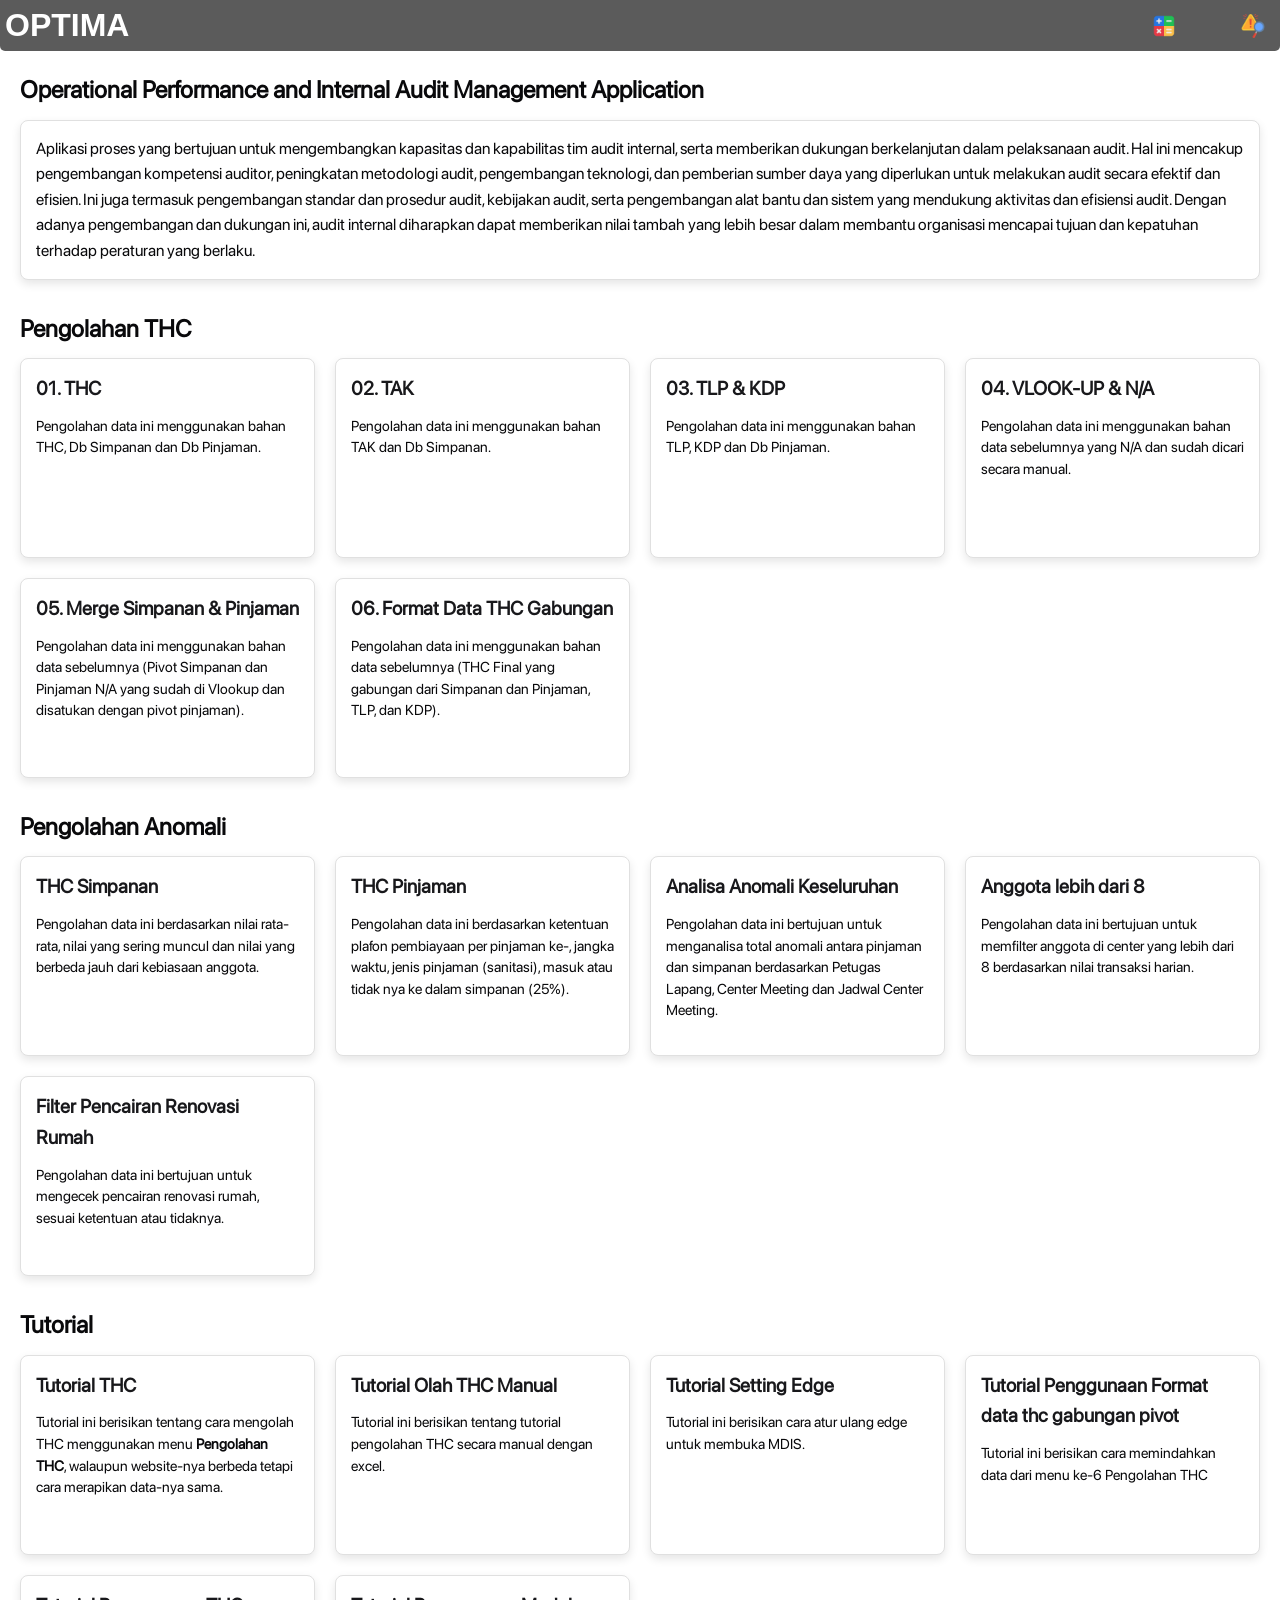
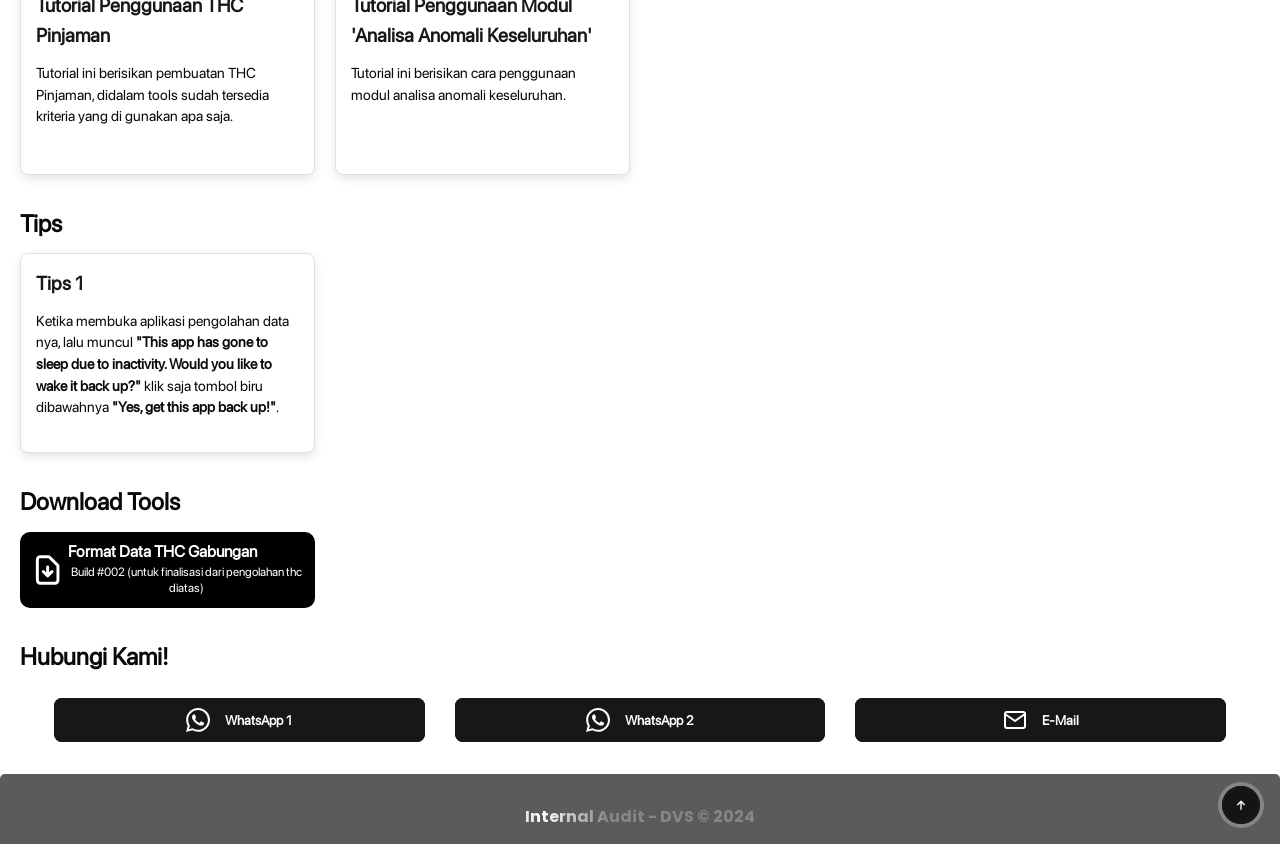
<file: index.html>
<!DOCTYPE html>
<html lang="en">
<head>
    <meta charset="UTF-8">
    <meta name="viewport" content="width=device-width, initial-scale=1.0">
    <title>Data Processing Menu</title>
    <link rel="stylesheet" href="styles.css">
    <link rel="icon" href="favicon.ico" type="ico">
</head>
<body>

    <header>
        <a href="https://i.pinimg.com/736x/f4/ce/3d/f4ce3d025a0d1083fa1fe223db773699.jpg" class="logo">OPTIMA</a>
        <label class="hamburger">
            <input type="checkbox">
            <svg viewBox="0 0 32 32">
              <path class="line line-top-bottom" d="M27 10 13 10C10.8 10 9 8.2 9 6 9 3.5 10.8 2 13 2 15.2 2 17 3.8 17 6L17 26C17 28.2 18.8 30 21 30 23.2 30 25 28.2 25 26 25 23.8 23.2 22 21 22L7 22"></path>
              <path class="line" d="M7 16 27 16"></path>
            </svg>
        </label>   
        <nav>
            <ul>
                <li>
                    <a href="https://risk-issue.streamlit.app/">
                        <img src="Icons/calculator.png" alt="audit rating" class="nav-icon">
                        <span class="nav-label">Audit rating</span>
                    </a>
                </li>
                <li>
                    <a href="https://risk-control-matriks.streamlit.app/" target="_blank" rel="noopener noreferrer">
                        <img src="Icons/risk.png" alt="Risk Control Matriks" class="nav-icon">
                        <span class="nav-label">RCM</span>
                    </a>
                </li>
            </ul>
        </nav>
    </header>

<main>
        <section id="development-support">
            <h2>Operational Performance and Internal Audit Management Application</h2>
            <p>Aplikasi proses yang bertujuan untuk mengembangkan kapasitas dan kapabilitas tim audit internal, serta memberikan dukungan berkelanjutan dalam pelaksanaan audit. Hal ini mencakup pengembangan kompetensi auditor, peningkatan metodologi audit, pengembangan teknologi, dan pemberian sumber daya yang diperlukan untuk melakukan audit secara efektif dan efisien. Ini juga termasuk pengembangan standar dan prosedur audit, kebijakan audit, serta pengembangan alat bantu dan sistem yang mendukung aktivitas dan efisiensi audit. Dengan adanya pengembangan dan dukungan ini, audit internal diharapkan dapat memberikan nilai tambah yang lebih besar dalam membantu organisasi mencapai tujuan dan kepatuhan terhadap peraturan yang berlaku.</p>
        </section>

        <section id="data-processing">
            <h2>Pengolahan THC</h2>
            <div class="menu-grid">
                <a href="index2.html" class="no-underline" target="_blank">
                <div class="menu-item">
                    <h3>01. THC</h3>
                    <p>Pengolahan data ini menggunakan bahan THC, Db Simpanan dan Db Pinjaman.</p>
                </div>
                </a>
                
                <a href="https://tr-anggota-keluar.streamlit.app/" class="no-underline" target="_blank">    
                <div class="menu-item">
                    <h3>02. TAK</h3>
                    <p>Pengolahan data ini menggunakan bahan TAK dan Db Simpanan.</p> 
                </div>

                </a>
                <a href="https://tlp-kdp.streamlit.app/" class="no-underline" target="_blank">
                <div class="menu-item">
                    <h3>03. TLP & KDP</h3>
                    <p>Pengolahan data ini menggunakan bahan TLP, KDP dan Db Pinjaman.</p>
                </div>
                </a>

                <a href="https://merge-app.streamlit.app/" class="no-underline" target="_blank">
                <div class="menu-item">    
                    <h3>04. VLOOK-UP & N/A</h3>
                    <p>Pengolahan data ini menggunakan bahan data sebelumnya yang N/A dan sudah dicari secara manual.</p>  
                </div>
                </a>

                <a href="https://merge-dbcr.streamlit.app/" class="no-underline" target="_blank">
                <div class="menu-item">
                    <h3>05. Merge Simpanan & Pinjaman</h3>
                    <p>Pengolahan data ini menggunakan bahan data sebelumnya (Pivot Simpanan dan Pinjaman N/A yang sudah di Vlookup dan disatukan dengan pivot pinjaman).</p>
                    </div>
                    </a>

                <a href="https://format-data-thc-gabungan.streamlit.app/" class="no-underline" target="_blank">
                <div class="menu-item">
                    <h3>06. Format Data THC Gabungan</h3>
                    <p>Pengolahan data ini menggunakan bahan data sebelumnya (THC Final yang gabungan dari Simpanan dan Pinjaman, TLP, dan KDP).</p>
                </div>
                </a>
            </div>
        </section>

        <section id="pengolahan-anomali">
            <h2>Pengolahan Anomali</h2>
                <div class="menu-grid">
                    <a href="https://thc-simpanan.streamlit.app/" target="_blank" class="no-underline">
                <div class="menu-item">
                    <h3>THC Simpanan</h3>
                    <p>Pengolahan data ini berdasarkan nilai rata-rata, nilai yang sering muncul dan nilai yang berbeda jauh dari kebiasaan anggota.</p>
                    </div>
                    </a>

                    <a href="https://pinjaman-ke.streamlit.app/" target="_blank" class="no-underline">
                <div class="menu-item">
                    <h3>THC Pinjaman</h3>
                    <p>Pengolahan data ini berdasarkan ketentuan plafon pembiayaan per pinjaman ke-, jangka waktu, jenis pinjaman (sanitasi), masuk atau tidak nya ke dalam simpanan (25%).</p>
                    </div>
                    </a>

                    <a href="https://anomali-keseluruhan.streamlit.app/" target="_blank" class="no-underline">
                <div class="menu-item">
                    <h3>Analisa Anomali Keseluruhan</h3>
                    <p>Pengolahan data ini bertujuan untuk menganalisa total anomali antara pinjaman dan simpanan berdasarkan Petugas Lapang, Center Meeting dan Jadwal Center Meeting.</p>
                    </div>
                    </a>

                    <a href="https://filter-anggota-lebih-dari-8.streamlit.app/" target="_blank" class="no-underline">
                <div class="menu-item">
                    <h3>Anggota lebih dari 8</h3>
                    <p>Pengolahan data ini bertujuan untuk memfilter anggota di center yang lebih dari 8 berdasarkan nilai transaksi harian.</p>
                    </div>
                    </a>

                    <a href="https://filter-prr.streamlit.app/" target="_blank" class="no-underline">
                <div class="menu-item">
                    <h3>Filter Pencairan Renovasi Rumah</h3>
                    <p>Pengolahan data ini bertujuan untuk mengecek pencairan renovasi rumah, sesuai ketentuan atau tidaknya.</p>
                    </div>
                </a>   
                </div>
        </section>

            <section id="tutorial">
                <h2>Tutorial</h2>
                        <div class="menu-grid">
                        <a href="https://docs.google.com/uc?export=download&id=1Tsy8Tg8Xx4nVOGG1DyxcOVO_GHIOPf74" class="no-underline" target="_blank">
                        <div class="menu-item">
                        <h3>Tutorial THC</h3>
                        <p>Tutorial ini berisikan tentang cara mengolah THC menggunakan menu <strong>Pengolahan THC</strong>, walaupun website-nya berbeda tetapi cara merapikan data-nya sama.</p>
                        </div>
                        </a>
                        
                        <a href="https://docs.google.com/uc?export=download&id=1HzV2ZHKOGMFHg9DGhr_W1Vg8EoL5DObU" class="no-underline" target="_blank">
                        <div class="menu-item">
                        <h3>Tutorial Olah THC Manual</h3>
                        <p>Tutorial ini berisikan tentang tutorial pengolahan THC secara manual dengan excel.</p>
                        </div>
                        </a>
                        
                        <a href="https://docs.google.com/uc?export=download&id=1HRRpcwsrCAD4RTziFmcHm_OMg0Vk_6mp" class="no-underline" target="_blank">
                        <div class="menu-item">
                        <h3>Tutorial Setting Edge</h3>
                        <p>Tutorial ini berisikan cara atur ulang edge untuk membuka MDIS.</p>
                        </div>
                        </a>
                        
                        <a href="https://drive.google.com/file/d/1vI3YGzV-ghESw-_Jtzreydhx_VE16pLn/view?usp=drive_link" class="no-underline" target="_blank">
                        <div class="menu-item">
                        <h3>Tutorial Penggunaan Format data thc gabungan pivot</h3>
                        <p>Tutorial ini berisikan cara memindahkan data dari menu ke-6 Pengolahan THC</p>
                        </div>
                        </a>
                        
                        <a href="https://drive.google.com/uc?export=download&id=1WOVOK4rj6g1BhJdDTLOUnXWmxZZeyJjD" class="no-underline" target="_blank">
                        <div class="menu-item">
                        <h3>Tutorial Penggunaan THC Pinjaman</h3>
                        <p>Tutorial ini berisikan pembuatan THC Pinjaman, didalam tools sudah tersedia kriteria yang di gunakan apa saja.</p>
                        </div>
                        </a>

                        <a href="https://drive.google.com/uc?export=download&id=1woc7ECpSd07cxNd264VpACnpQprzsurv" class="no-underline" target="_blank">
                        <div class="menu-item">
                        <h3>Tutorial Penggunaan Modul 'Analisa Anomali Keseluruhan'</h3>
                        <p>Tutorial ini berisikan cara penggunaan modul analisa anomali keseluruhan.</p>
                        </div>
                        </a>



                </div>
            </section>

        <section id="Tips">
    <h2>Tips</h2>
        <div class="menu-grid">
            <div class="menu-item">
            <h3>Tips 1</h3>
            <p>Ketika membuka aplikasi pengolahan data nya, lalu muncul <strong>"This app has gone to sleep due to inactivity. Would you like to wake it back up?"</strong> klik saja tombol biru dibawahnya <strong>"Yes, get this app back up!"</strong>.</p>
            </div>
        <!-- Atribut Tambahan -->
            </div>
        </section>
        
        <section id="App">
            <h2> Download Tools</h2>
            <div class="menu-grid">
                <a href="https://docs.google.com/spreadsheets/d/1i0cTy-rbn3iMdLAnjxLk0pwv5p6LQTJM/export?format=xlsx" class="authorized-reseller-api-btn" target="_blank">
                    <svg
                    height="42"
                    width="40"
                    viewBox="0 0 24 24"
                    class="document-download_svg__h-6 document-download_svg__w-6"
                    stroke-width="2"
                    stroke="currentColor"
                    fill="none"
                    xmlns="http://www.w3.org/2000/svg"
                    xmlns:xlink="http://www.w3.org/1999/xlink">
                <path
                    stroke-width="2px"
                    fill="none"
                    stroke="#FFFFFF"
                    d="M12 10v6m0 0-3-3m3 3 3-3m2 8H7a2 2 0 0 1-2-2V5a2 2 0 0 1 2-2h5.586a1 1 0 0 1 .707.293l5.414 5.414a1 1 0 0 1 .293.707V19a2 2 0 0 1-2 2"
                    stroke-linejoin="round"
                    stroke-linecap="round">
                </path>
                    </svg>
                <span class="texts">
                <span class="text-2">Format Data THC Gabungan</span>
                <span class="text-1">Build #002 (untuk finalisasi dari pengolahan thc diatas)</span>
                </span>
                </a>
            </div>

        </section>    

        <section id="contact">
            <h2>Hubungi Kami!</h2>
            <div class="contact-buttons">
                <button class="button" onclick="openWhatsApp()">
                    <svg xmlns="http://www.w3.org/2000/svg" width="24" height="24" viewBox="0 0 24 24" fill="white">
                        <path d="M17.472 14.382c-.297-.149-1.758-.867-2.03-.967-.273-.099-.471-.148-.67.15-.197.297-.767.966-.94 1.164-.173.199-.347.223-.644.075-.297-.15-1.255-.463-2.39-1.475-.883-.788-1.48-1.761-1.653-2.059-.173-.297-.018-.458.13-.606.134-.133.298-.347.446-.52.149-.174.198-.298.298-.497.099-.198.05-.371-.025-.52-.075-.149-.669-1.612-.916-2.207-.242-.579-.487-.5-.669-.51-.173-.008-.371-.01-.57-.01-.198 0-.52.074-.792.372-.272.297-1.04 1.016-1.04 2.479 0 1.462 1.065 2.875 1.213 3.074.149.198 2.096 3.2 5.077 4.487.709.306 1.262.489 1.694.625.712.227 1.36.195 1.871.118.571-.085 1.758-.719 2.006-1.413.248-.694.248-1.289.173-1.413-.074-.124-.272-.198-.57-.347m-5.421 7.403h-.004a9.87 9.87 0 01-5.031-1.378l-.361-.214-3.741.982.998-3.648-.235-.374a9.86 9.86 0 01-1.51-5.26c.001-5.45 4.436-9.884 9.888-9.884 2.64 0 5.122 1.03 6.988 2.898a9.825 9.825 0 012.893 6.994c-.003 5.45-4.437 9.884-9.885 9.884m8.413-18.297A11.815 11.815 0 0012.05 0C5.495 0 .16 5.335.157 11.892c0 2.096.547 4.142 1.588 5.945L.057 24l6.305-1.654a11.882 11.882 0 005.683 1.448h.005c6.554 0 11.89-5.335 11.893-11.893a11.821 11.821 0 00-3.48-8.413Z"/>
                      </svg>
                  <span class="text">WhatsApp 1</span>
                </button>
                <button class="button" onclick="openWhatsApp2()">
                    <svg xmlns="http://www.w3.org/2000/svg" width="24" height="24" viewBox="0 0 24 24" fill="white">
                        <path d="M17.472 14.382c-.297-.149-1.758-.867-2.03-.967-.273-.099-.471-.148-.67.15-.197.297-.767.966-.94 1.164-.173.199-.347.223-.644.075-.297-.15-1.255-.463-2.39-1.475-.883-.788-1.48-1.761-1.653-2.059-.173-.297-.018-.458.13-.606.134-.133.298-.347.446-.52.149-.174.198-.298.298-.497.099-.198.05-.371-.025-.52-.075-.149-.669-1.612-.916-2.207-.242-.579-.487-.5-.669-.51-.173-.008-.371-.01-.57-.01-.198 0-.52.074-.792.372-.272.297-1.04 1.016-1.04 2.479 0 1.462 1.065 2.875 1.213 3.074.149.198 2.096 3.2 5.077 4.487.709.306 1.262.489 1.694.625.712.227 1.36.195 1.871.118.571-.085 1.758-.719 2.006-1.413.248-.694.248-1.289.173-1.413-.074-.124-.272-.198-.57-.347m-5.421 7.403h-.004a9.87 9.87 0 01-5.031-1.378l-.361-.214-3.741.982.998-3.648-.235-.374a9.86 9.86 0 01-1.51-5.26c.001-5.45 4.436-9.884 9.888-9.884 2.64 0 5.122 1.03 6.988 2.898a9.825 9.825 0 012.893 6.994c-.003 5.45-4.437 9.884-9.885 9.884m8.413-18.297A11.815 11.815 0 0012.05 0C5.495 0 .16 5.335.157 11.892c0 2.096.547 4.142 1.588 5.945L.057 24l6.305-1.654a11.882 11.882 0 005.683 1.448h.005c6.554 0 11.89-5.335 11.893-11.893a11.821 11.821 0 00-3.48-8.413Z"/>
                      </svg>
                  <span class="text">WhatsApp 2</span>
                </button>
                <button class="button" onclick="sendEmail()">
                    <svg xmlns="http://www.w3.org/2000/svg" width="24" height="24" viewBox="0 0 24 24" fill="none" stroke="white" stroke-width="2" stroke-linecap="round" stroke-linejoin="round">
                        <path d="M4 4h16c1.1 0 2 .9 2 2v12c0 1.1-.9 2-2 2H4c-1.1 0-2-.9-2-2V6c0-1.1.9-2 2-2z"></path>
                        <polyline points="22,6 12,13 2,6"></polyline>
                      </svg>
                  <span class="text">E-Mail</span>
                </button>
              </div>
        </section>
</main>

<footer>
        <a href="#development-support">
        <button class="button-footer">
        <svg class="svgIcon" viewBox="0 0 384 512">
            <path
              d="M214.6 41.4c-12.5-12.5-32.8-12.5-45.3 0l-160 160c-12.5 12.5-12.5 32.8 0 45.3s32.8 12.5 45.3 0L160 141.2V448c0 17.7 14.3 32 32 32s32-14.3 32-32V141.2L329.4 246.6c12.5 12.5 32.8 12.5 45.3 0s12.5-32.8 0-45.3l-160-160z"
            ></path>
          </svg>
        </button>
        </a>
        <p class="copyright">
            Internal Audit - DVS &#169; 2024
        </p>
</footer>
    
    <script src="script.js"></script>
</body>
</html>
</file>
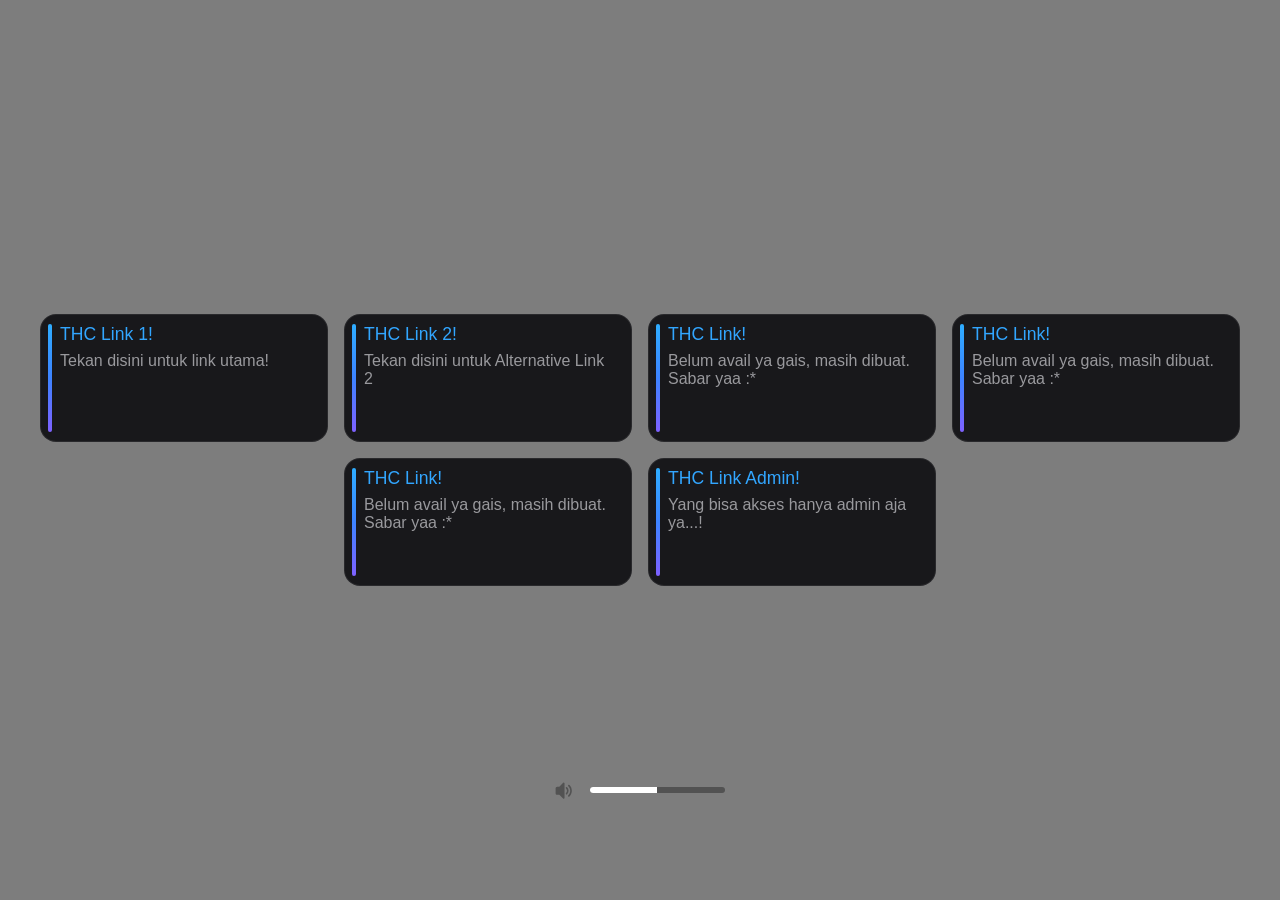
<file: index2.html>
<!DOCTYPE html>
<html lang="en">
<head>
    <meta charset="UTF-8">
    <meta name="viewport" content="width=device-width, initial-scale=1.0">
    <title>Alternative THC Link!</title>
    <link rel="stylesheet" href="style2.css">
    <link rel="icon" href="icon.ico" type="ico">
    <script src="script2.js"></script>

</head>

<body>
    <div class="notification-container">
        <a href="https://olah-data-thc.streamlit.app/" class="no-underline" target="_blank">
        <div class="notification">
            <div class="notiglow"></div>
            <div class="notiborderglow"></div>
            <div class="notititle">THC Link 1!</div>
            <div class="notibody">Tekan disini untuk link utama!</div>
        </div>
        </a>

        <a href="https://thc-alter-2.streamlit.app/" class="no-underline" target="_blank">
        <div class="notification">
            <div class="notiglow"></div>
            <div class="notiborderglow"></div>
            <div class="notititle">THC Link 2!</div>
            <div class="notibody">Tekan disini untuk Alternative Link 2</div>
        </div>
        </a>

        <a href="" class="no-underline" target="_blank">
        <div class="notification">
            <div class="notiglow"></div>
            <div class="notiborderglow"></div>
            <div class="notititle">THC Link!</div>
            <div class="notibody">Belum avail ya gais, masih dibuat. Sabar yaa :*</div>
        </div>
        </a>

        <a href="" class="no-underline" target="_blank">
        <div class="notification">
            <div class="notiglow"></div>
            <div class="notiborderglow"></div>
            <div class="notititle">THC Link!</div>
            <div class="notibody">Belum avail ya gais, masih dibuat. Sabar yaa :*</div>
        </div>
        </a>

        <a href="" class="no-underline" target="_blank">
        <div class="notification">
            <div class="notiglow"></div>
            <div class="notiborderglow"></div>
            <div class="notititle">THC Link!</div>
            <div class="notibody">Belum avail ya gais, masih dibuat. Sabar yaa :*</div>
        </div>
        </a>
        
        <a href="https://thc-alter-3.streamlit.app/" class="no-underline" target="_blank">
        <div class="notification">
            <div class="notiglow"></div>
            <div class="notiborderglow"></div>
            <div class="notititle">THC Link Admin!</div>
            <div class="notibody">Yang bisa akses hanya admin aja ya...!</div>
        </div>
        </a>

    </div>

<audio id="audioPlayer" src="music/music.mp3" loop></audio>
<label class="slider">
    <input type="range" class="level" min="0" max="1" step="0.01" value="0.5" id="volumeControl">
    <svg class="volume" xmlns="http://www.w3.org/2000/svg" version="1.1" xmlns:xlink="http://www.w3.org/1999/xlink" width="512" height="512" x="0" y="0" viewBox="0 0 24 24" style="enable-background:new 0 0 512 512" xml:space="preserve">
    <g>
    <path d="M18.36 19.36a1 1 0 0 1-.705-1.71C19.167 16.148 20 14.142 20 12s-.833-4.148-2.345-5.65a1 1 0 1 1 1.41-1.419C20.958 6.812 22 9.322 22 12s-1.042 5.188-2.935 7.069a.997.997 0 0 1-.705.291z" fill="currentColor"></path>
    <path d="M15.53 16.53a.999.999 0 0 1-.703-1.711C15.572 14.082 16 13.054 16 12s-.428-2.082-1.173-2.819a1 1 0 1 1 1.406-1.422A6 6 0 0 1 18 12a6 6 0 0 1-1.767 4.241a.996.996 0 0 1-.703.289zM12 22a1 1 0 0 1-.707-.293L6.586 17H4c-1.103 0-2-.897-2-2V9c0-1.103.897-2 2-2h2.586l4.707-4.707A.998.998 0 0 1 13 3v18a1 1 0 0 1-1 1z" fill="currentColor"></path>
    </g>
    </svg>
</label>

<script>
    const audioPlayer = document.getElementById('audioPlayer');
    const volumeControl = document.getElementById('volumeControl');

    audioPlayer.volume = volumeControl.value;


    volumeControl.addEventListener('input', function() {
        audioPlayer.volume = this.value;
    });


    window.onload = function() {
        audioPlayer.play();
    };
</script>

</body>
</html>
</file>
<file: styles.css>
:root {
    --background: hsl(0, 0%, 100%);
    --foreground: hsl(240, 10%, 3.9%);
    --card: hsl(0, 0%, 100%);
    --card-foreground: hsl(240, 10%, 3.9%);
    --popover: hsl(0, 0%, 100%);
    --popover-foreground: hsl(240, 10%, 3.9%);
    --primary: hsl(240, 5.9%, 10%);
    --primary-foreground: hsl(0, 0%, 98%);
    --secondary: hsl(240, 4.8%, 95.9%);
    --secondary-foreground: hsl(240, 5.9%, 10%);
    --muted: hsl(240, 4.8%, 95.9%);
    --muted-foreground: hsl(240, 3.8%, 46.1%);
    --accent: hsl(240, 4.8%, 95.9%);
    --accent-foreground: hsl(240, 5.9%, 10%);
    --destructive: hsl(0, 84.2%, 60.2%);
    --destructive-foreground: hsl(0, 0%, 98%);
    --border: hsl(240, 5.9%, 90%);
    --input: hsl(240, 5.9%, 90%);
    --ring: hsl(240, 5.9%, 10%);
    --radius: 0.5rem;
}

.dark {
    --background: hsl(240, 10%, 3.9%);
    --foreground: hsl(0, 0%, 98%);
    --card: hsl(240, 10%, 3.9%);
    --card-foreground: hsl(0, 0%, 98%);
    --popover: hsl(240, 10%, 3.9%);
    --popover-foreground: hsl(0, 0%, 98%);
    --primary: hsl(0, 0%, 98%);
    --primary-foreground: hsl(240, 5.9%, 10%);
    --secondary: hsl(240, 3.7%, 15.9%);
    --secondary-foreground: hsl(0, 0%, 98%);
    --muted: hsl(240, 3.7%, 15.9%);
    --muted-foreground: hsl(240, 5%, 64.9%);
    --accent: hsl(240, 3.7%, 15.9%);
    --accent-foreground: hsl(0, 0%, 98%);
    --destructive: hsl(0, 62.8%, 30.6%);
    --destructive-foreground: hsl(0, 0%, 98%);
    --border: hsl(240, 3.7%, 15.9%);
    --input: hsl(240, 3.7%, 15.9%);
    --ring: hsl(240, 4.9%, 83.9%);
}

@font-face {
    font-family: 'Poppins';
    src: url('Fonts/Poppins-Bold.ttf') format('truetype');
    font-weight:normal;
    font-style:normal;
}

@font-face {
    font-family: 'SF Pro Text';
    src: url('Fonts/SF-Pro-Display-Regular.otf') format('opentype');
    font-weight: normal;
    font-style: normal;
}

@font-face {
    font-family: 'No-move';
    src: url('Fonts/No-move.ttf') format('truetype');
    font-weight: normal;
    font-style: normal;
}


html {
    scroll-behavior: smooth;
}


* {
    scroll-margin-top: 85px;
    scroll-padding-top: 5px;
    scroll-behavior: smooth;
    margin: 0;
    padding: 0;
    box-sizing: border-box;
    font-family: 'SF Pro Text', sans-serif;
}

body {
    overflow-x: hidden;
    min-height: 100vh;
    font-family: 'SF Pro Text', sans-serif;
    line-height: 1.6;
    margin: 0;
    padding: 0;
    background-color: var(--background);
    color: var(--foreground);
    width: 100%;
}


header {
    font-family: 'Poppins', sans-serif;
    position: sticky;
    top: 0;
    left: 0;
    margin-bottom: 100px;
    width: 100%;
    padding: 20px 100px;
    display: flex;
    justify-content: space-between;
    align-items: center;
    z-index: 100;
    background-color: rgba(51, 51, 51, 0.8); 
    backdrop-filter: blur(5px);
    text-align: center;
    flex-direction: column;
    margin: 0 auto;
    padding: 0;
    border-bottom-left-radius: 5px;
    border-bottom-right-radius: 5px;
}

header nav ul {
    list-style: none;
    display: flex;
    gap: 20px;
}

header nav ul li {
    margin: 0;
}

header nav ul li a {
    text-decoration: none;
    color: #fff;
    font-weight: 500;
    transition: color 0.2s;
}


.logo {
    font-family: 'No-move', sans-serif;
    font-size: 32px;
    color: #fff;
    text-decoration: none;
    font-weight: 700;
}

nav ul li a {
    display: flex;
    align-items: center;
    text-decoration: none;
    color: #fff;
    position: relative;
    font-size: 18px;
    font-weight: 500;
    margin-left: 40px;
}



main {
    padding: 20px;
}

section {
    margin-top: 0 auto;
    margin-bottom: 30px;
}

section h2 {
    margin-bottom: 10px;
}

#development-support p {
    background-color: #fff;
    position: relative;
    padding: 15px;
    text-align: left;
    border-radius: 8px;
    color: var(--card-foreground);
    border: 1px solid #e0e0e0;
    box-shadow: 0 4px 10px rgba(0, 0, 0, 0.1);
    transition: transform 0.2s ease-in-out;
    display: flex;
    flex-direction: column;
    justify-content: space-between;
}

#development-support p:hover {
    transform: translateY(-5px);
}

#development-support h2 {
    transition: none;
}


h2 {
    color: var(--foreground);
}

.menu-grid {
    display: grid;
    grid-template-columns: repeat(auto-fill, minmax(250px, 1fr));
    gap: 20px;
    grid-auto-rows: 1fr;
    grid-auto-flow: dense;
}

.menu-item {
    display: flex;
    min-height: 200px;
    background-color: #fff;
    position: relative;
    padding: 15px;
    text-align: left;
    border-radius: 8px;
    color: var(--card-foreground);
    border: 1px solid #e0e0e0;
    box-shadow: 0 4px 10px rgba(0, 0, 0, 0.1);
    transition: transform 0.2s;
    display: flex;
    flex-direction: column;
    justify-content: space-between;
    height: 100%;
}

.menu-item:hover {
    transform: translateY(-5px);
}

.menu-item h3 {
    font-size: 1.2rem;
    margin-top: 0;
    margin-bottom: 10px;
    color: var(--primary);
}

.menu-item p {
    font-size: 0.9rem;
    line-height: 1.5;
    margin: 0;
    flex-grow: 1;
}

.contact-buttons {
    display: flex;
    align-items: center;
    justify-content: center;
    padding: 12px 24px;
    font-weight: bold;
    transition: all 0.3s ease;
}

.no-underline {
 text-decoration: none;
 color: inherit;
}

.no-underline:hover, .no-underline:focus, .no-underline:active {
    color: aqua;
    text-decoration: none;
}

button {
    display: flex;
    justify-content: center;
    align-items: center;
    padding: 10px 15px;
    gap: 15px;
    background-color: #181717;
    outline: 3px #181717 solid;
    outline-offset: -3px;

    border-radius: 5px;
    border: none;
    border-radius: var(--radius);
    cursor: pointer;
    transition: 400ms;
}
  
button .text {
    color: white;
    font-weight: 700;
    font-size: 1em;
    transition: 400ms;
}
  
button svg path {
    transition: 400ms;
}
  
button:hover {
    background-color: transparent;
}
  
button:hover .text {
    color: #181717;
}
  
button:hover svg path {
    fill: #181717;
}
  
.contact-buttons {
    display: flex;
    justify-content: space-between;
    gap: 10px;
    position: relative;
}
  
.contact-buttons button {
    flex: 1;
    margin: 0 10px;
}
  
.contact-buttons .button:hover {
    transform: translateY(-2px);
    box-shadow: 0 4px 8px rgba(0, 0, 0, 0.2);
}

section:last-of-type {
    margin-bottom: 0;
}

footer {
    padding: 35px;
    background-color:#181717;
    border-top-left-radius: 5px;
    border-top-right-radius: 5px;
    z-index: 100;
    background-color: rgba(51, 51, 51, 0.8); 
    backdrop-filter: blur(5px);
    width: 100%;
    position: relative;
}

.button-footer {
    width: 38px;
    height: 38px;
    border-radius: 50%;
    background-color: rgb(20, 20, 20);
    border: none;
    font-weight: 600;
    display: flex;
    align-items: center;
    justify-content: center;
    box-shadow: 0px 0px 0px 4px rgba(255, 255, 255, 0.253);
    cursor: pointer;
    transition-duration: 0.3s ease;
    overflow: hidden;
    position: absolute;
    right: 20px; 
    bottom: 20px; 
  }

.svgIcon {
    width: 12px;
    transition-duration: 0.3s;
}
  
.svgIcon path {
    fill: white;
}  

footer .button-footer:hover {
    width: 140px;
    border-radius: 50px;
    transition-duration: 0.3s;
    background-color: rgb(255, 255, 255);
    align-items: center;
  }

footer .button-footer:hover::before {
    opacity: 1;
}
  
footer .button-footer:hover .svgIcon {
    transition-duration: 0.3s;
    transform: translateY(-200%);
  }

footer .button-footer::before {
    position: fixed;
    bottom: 200;
    content: "Gulir ke Atas";
    color: rgb(49, 49, 49);
    opacity: 0;
    font-size: 16px;
    transition: opacity 0.3s ease;
}

.button:hover::before {
    font-size: 13px;
    opacity: 1;
    bottom: unset;
    transition-duration: 0.3s;
}


footer .copyright {
    position: absolute;
    top: 50%;
    left: 50%;
    bottom: 0;
    transform: translate(-50%, -50%);
    padding: 12px 48px;
    color: #fff;
    background: linear-gradient(to right, #9f9f9f 0, #fff 10%, #868686 20%);
    background-position: 0;
    background-size: 200% 100%;
    background-clip: text;
    -webkit-background-clip: text;
    -webkit-text-fill-color: transparent;
    color: transparent;
    animation: copyright 3s linear infinite;
    animation-fill-mode: forwards;
    -webkit-text-size-adjust: none;
    font-weight: 600;
    font-size: 16px;
    text-decoration: none;
    white-space: nowrap;
    font-family: "Poppins", sans-serif;
  }
  
@-moz-keyframes copyright {
    0% {
      background-position: 0 0;
    }
    50% {
        background-position: 180px;
      }
    100% {
      background-position: 0px;
    }
  }
  @-webkit-keyframes copyright {
    0% {
      background-position: 0;
    }
    50% {
      background-position: 180px;
    }
    100% {
      background-position: 0px;
    }
  }
  @-o-keyframes copyright {
    0% {
      background-position: 0;
    }
    50% {
      background-position: 180px;
    }
    100% {
      background-position: 0px;
    }
  }
  @keyframes copyright {
    0% {
      background-position: 0;
    }
    50% {
      background-position: 180px;
    }
    100% {
      background-position: 0px;
    }
  }

  .hamburger {
    cursor: pointer;
  }
  .hamburger input {
    display: none;
  }
  .hamburger svg {
    height: 3em;
    transition: transform 600ms cubic-bezier(0.4, 0, 0.2, 1);
  }
  .line {
    fill: none;
    stroke: white;
    stroke-linecap: round;
    stroke-linejoin: round;
    stroke-width: 3;
    transition: stroke-dasharray 600ms cubic-bezier(0.4, 0, 0.2, 1),
                stroke-dashoffset 600ms cubic-bezier(0.4, 0, 0.2, 1);
  }
  .line-top-bottom {
    stroke-dasharray: 12 63;
  }
  .hamburger input:checked + svg {
    transform: rotate(-45deg);
  }
  .hamburger input:checked + svg .line-top-bottom {
    stroke-dasharray: 20 300;
    stroke-dashoffset: -32.42;
  }

 /* App Name */
.authorized-reseller-api-btn {
    display: inline-flex;
    align-items: center;
    justify-content: center;
    border: 2px solid #000;
    border-radius: 10px;
    background-color: rgba(0, 0, 0, 1);
    padding: 0.625rem 0.5rem;
    text-align: center;
    color: rgba(255, 255, 255, 1);
    outline: 0;
    transition: all 0.8s;
    text-decoration: none;
  }
  
  .authorized-reseller-api-btn:hover {
    text-decoration: underline;
  }
  
  .authorized-reseller-api-btn:active {
    transform: scale(0.98);
  }
  
  .texts {
    margin-left: 0.2rem;
    display: flex;
    flex-direction: column;
    align-items: flex-start;
    line-height: 1;
  }
  
  .text-1 {
    font-size: 0.75rem;
    line-height: 1rem;
  }
  
  .text-2 {
    font-weight: 600;
    margin-bottom: 0.25rem;
  }
  
  .nav-icon {
    width: 24px;  
    height: 24px;
    object-fit: contain;
    transition: transform 0.3s ease;  
}
    .nav-icon:hover {
    transform: scale(1.2); 
}
    .nav-label {
    display: none;
    margin-left: 10px;
    white-space: nowrap;
}
    nav ul li a:hover .nav-icon {
    transform: scale(1.2);
}

    nav ul li a:hover .nav-label {
    display: inline-block;
}

@media (min-width: 804px) {
header {
        flex-direction: row;
    }


header nav ul li {
        margin-right: 5px;
    }

.logo {
        margin-left: 5px;
    }

nav ul {
        display: flex;
        list-style-type: none;
        justify-content: flex-end;
        margin-right: 10px;
        gap: 10px;
    }

nav ul li {
        margin-left: 20px;
        
    }
.hamburger{
        display: none;
    }
.menu-grid {
    display: grid;
    grid-template-columns: repeat(auto-fill, minmax(250px, 1fr));
    gap: 20px;
    grid-auto-flow: dense;
}
nav ul li a {
    display: flex;
    align-items: center;
    text-decoration: none;
    color: #fff;
    position: relative;
    font-size: 18px;
    font-weight: 500;
    margin-left: 40px;
}

.nav-icon {
    width: 24px;
    height: 24px;
    object-fit: contain;
    transition: margin-right 2s .5s;
}

.nav-label {
    position: sticky;
    opacity: 0;
    transition: opacity 0.3s ease-out, transform 0.3s ease-out;
    
}

nav ul li a:hover .nav-icon {
    transform: scale(1.2);
}

nav ul li a:hover .nav-label {
    left: calc(100% + 10px);
    opacity: 1;
}
}

@media (max-width: 803px) {
header {
        flex-direction: column;
        align-items: flex-start;
        height: auto;
        z-index: 1000;
        position: sticky;
        
    }

header nav ul {
        flex-direction: column;
        align-items: center;
        gap: 2px; 
    }

.hamburger {
        display: flex;
        position: absolute;
        right: 20px;
        top: 5px;
        z-index: 102;
        cursor: pointer;
}

.hamburger input:checked + nav ul {
    transform: translateY(0);
    top: 280px ;
    visibility: visible;
}

nav {
    width: 100%;
}

.logo {
        margin-left: 5px;
    }

nav ul {
        text-align: center;
        display: flex;
        flex-direction: column;
        justify-content: flex-start;
        align-items: center;
        width: 100%;
        height: auto;
        position: fixed;
        top: 60px;
        right: 0; 
        background-color: rgba(51, 51, 51, 0.9);
        padding-top: 20px;
        transition: transform 0.4s cubic-bezier(0.23, 1, 0.32, 1), 
        visibility 0.4s cubic-bezier(0.23, 1, 0.32, 1), 
        opacity 0.4s cubic-bezier(0.23, 1, 0.32, 1); 
        visibility: hidden;
        list-style-type: none;
        transform: translateY(-100%);
        z-index: 1000;
        border-radius: 5px;
}

nav ul li {
    text-align: center;
    margin: 10px 0;
    list-style-type: none;
}

nav ul li a {
    display: flex;
    align-items: center;
    justify-content: center;
    padding: 10px 20px;
}

.contact-buttons {
        flex-direction: column;
        align-items: stretch;
    }

.button {
        width: 100%;
        justify-content: center;
    }
.authorized-reseller-api-btn {
    flex-direction: column;
    align-items: stretch;
    justify-content: center;
    padding: 1rem;
    align-items: center;
    width: 100%;
    }
.texts {
    margin-left: 0;
    margin-top: 0.5rem;
    align-items: center;
    text-align: center;
}


.nav-icon {
    width: 24px;
    height: 24px;
    object-fit: contain;
    margin-right: 10px;
}

.nav-label {
    display: inline-block;
    white-space: nowrap;
    transition: opacity 0.3s ease-out, transform 0.3s ease-out;
}

nav ul li a:hover .nav-icon {
    transform: scale(1.2);
}
}
</file>
<file: style2.css>
body {
    display: flex;
    justify-content: center; 
    align-items: center; 
    min-height: 100vh;
    margin: 0; 
    background-color: #7d7d7d;
    animation: fadeBackground 3s ease-in-out;
 
}

audio {
    display: none;
}

.no-underline {
  text-decoration: none;
  color: inherit;
 }

.notification-container {
    display: flex;
    flex-wrap: wrap; 
    gap: 1rem; 
    justify-content: center; 
    padding: 1rem; 
}

.notification {
    display: flex;
    max-width: 18rem;
    flex-direction: column;
    isolation: isolate;
    position: relative;
    width: 18rem;
    height: 8rem;
    background: #29292c;
    border-radius: 1rem;
    overflow: hidden;
    font-family: 'Gill Sans', 'Gill Sans MT', Calibri, 'Trebuchet MS', sans-serif;
    font-size: 16px;
    --gradient: linear-gradient(to bottom, #2eadff, #3d83ff, #7e61ff);
    --color: #32a6ff
    
  }
  
  .notification:before {
    position: absolute;
    content: "";
    inset: 0.0625rem;
    border-radius: 0.9375rem;
    background: #18181b;
    z-index: 2
  }
  
  .notification:after {
    position: absolute;
    content: "";
    width: 0.25rem;
    inset: 0.65rem auto 0.65rem 0.5rem;
    border-radius: 0.125rem;
    background: var(--gradient);
    transition: transform 300ms ease;
    z-index: 4;
  }
  
  .notification:hover:after {
    transform: translateX(0.15rem)
  }
  
  .notititle {
    color: var(--color);
    padding: 0.65rem 0.25rem 0.4rem 1.25rem;
    font-weight: 500;
    font-size: 1.1rem;
    transition: transform 300ms ease;
    z-index: 5;
  }
  
  .notification:hover .notititle {
    transform: translateX(0.15rem)
  }
  
  .notibody {
    color: #99999d;
    padding: 0 1.25rem;
    transition: transform 300ms ease;
    z-index: 5;
  }
  
  .notification:hover .notibody {
    transform: translateX(0.25rem)
  }
  
  .notiglow,
  .notiborderglow {
    position: absolute;
    width: 20rem;
    height: 20rem;
    transform: translate(-50%, -50%);
    background: radial-gradient(circle closest-side at center, white, transparent);
    opacity: 0;
    transition: opacity 300ms ease;
  }
  
  .notiglow {
    z-index: 3;
  }
  
  .notiborderglow {
    z-index: 1;
  }
  
  .notification:hover .notiglow {
    opacity: 0.1
  }
  
  .notification:hover .notiborderglow {
    opacity: 0.1
  }
  
  .note {
    color: var(--color);
    position: fixed;
    top: 80%;
    left: 50%;
    transform: translateX(-50%);
    text-align: center;
    font-size: 0.9rem;
    width: 75%;
  }

  @keyframes fadeBackground {
    from {
        background-color: #000;
    }
    to {
        background-color: #7d7d7d;
    }
}


.slider {
    --slider-width: 100%;
    --slider-height: 6px;
    --slider-bg: rgb(82, 82, 82);
    --slider-border-radius: 999px;
    --level-color: #fff;
    --level-transition-duration: .1s;
    --icon-margin: 15px;
    --icon-color: var(--slider-bg);
    --icon-size: 25px;
  }
  
  .slider {
    position: fixed;
    bottom: 100px;
    cursor: pointer;
    display: -webkit-inline-box;
    display: -ms-inline-flexbox;
    display: inline-flex;
    -webkit-box-orient: horizontal;
    -webkit-box-direction: reverse;
    -ms-flex-direction: row-reverse;
    flex-direction: row-reverse;
    -webkit-box-align: center;
    -ms-flex-align: center;
    align-items: center;
  }
  
  .slider .volume {
    display: inline-block;
    vertical-align: top;
    margin-right: var(--icon-margin);
    color: var(--icon-color);
    width: var(--icon-size);
    height: auto;
  }
  
  .slider .level {
    -webkit-appearance: none;
    -moz-appearance: none;
    appearance: none;
    width: var(--slider-width);
    height: var(--slider-height);
    background: var(--slider-bg);
    overflow: hidden;
    border-radius: var(--slider-border-radius);
    -webkit-transition: height var(--level-transition-duration);
    -o-transition: height var(--level-transition-duration);
    transition: height var(--level-transition-duration);
    cursor: inherit;
  }
  
  .slider .level::-webkit-slider-thumb {
    -webkit-appearance: none;
    width: 0;
    height: 0;
    -webkit-box-shadow: -200px 0 0 200px var(--level-color);
    box-shadow: -200px 0 0 200px var(--level-color);
  }
  
  .slider:hover .level {
    height: calc(var(--slider-height) * 2);
  }
</file>
